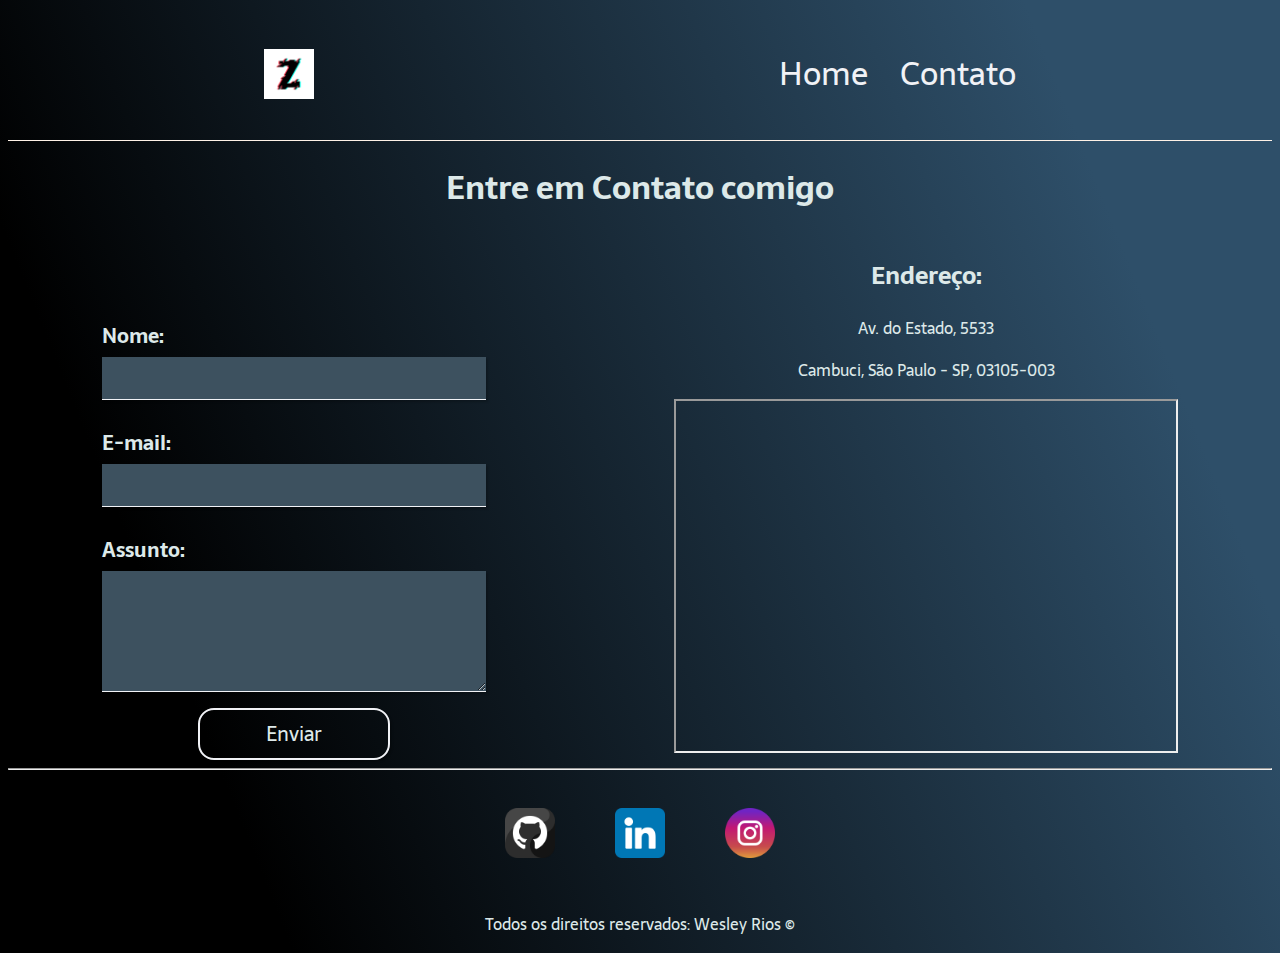
<file: contato.html>
<!DOCTYPE html>
<html lang="pt-BR">
    <head>
    <meta charset="UTF-8" />
    <meta name="viewport" content="width=device-width, initial-scale=1.0" />
    <title>Contato</title>
    <link rel="stylesheet" href="./css/style.css" />
    </head>
    <body>
    <nav class="cabecalho">
    <img
        class="cabecalho-imagem tm-social"
        src="./assets/img/logotipoZ.jpg"
        alt="logotipoZ"
    />
    <ul class="menu cabecalho-menu">
        <li>
            <a href="index.html" class="links cabecalho-menu-item">Home</a>
        </li>
        <li>
            <a href="contato.html" class="links cabecalho-menu-item">Contato</a>
        </li>
        </ul>
    </nav>

    <main class="conteudo">
    <h1 class="center fonte">Entre em Contato comigo</h1>

    <div class="contato container">
        <form>
        <div class="campo fonte">
            <label for="nome">Nome:</label>
            <input type="text" id="nome" onkeyup="validarNome()">
            <div id="txtNome"> <br> </div>
        </div>

        <div class="campo fonte">
            <label for="email">E-mail:</label>
            <input type="email" id="email" onkeyup="validarEmail()">
            <div id="txtEmail"> <br> </div>
        </div>

        <div class="campo fonte">
            <label for="assunto">Assunto:</label>
            <textarea name="assunto" id="assunto" cols="40" rows="4" onkeyup="validarAssunto()"></textarea>
            <div id="txtAssunto"></div>
        </div>

        <button class="fonte" onclick="enviar()">Enviar</button>
    </form>

    <div class="center fonte">
        <h2>Endereço:</h2>

        <p>Av. do Estado, 5533</p>
        <p>Cambuci, São Paulo - SP, 03105-003</p>

    <iframe
        src="https://www.google.com/maps/embed?pb=!1m18!1m12!1m3!1d3657.2939055765737!2d-46.61745428538397!3d-23.5578855673482!2m3!1f0!2f0!3f0!3m2!1i1024!2i768!4f13.1!3m3!1m2!1s0x94ce5905849aaa03%3A0xe65c7c6377054941!2sIta%C3%BA%20Unibanco%20Centro%20Tecnol%C3%B3gico!5e0!3m2!1spt-BR!2sbr!4v1641830143637!5m2!1spt-BR!2sbr"
        width="500"
        height="350"
        style="border: 3"
        allowfullscreen=""
        loading="lazy"
        id="mapa" onmousemove="mapaZoom()" onmouseout="mapaNormal()">
        </iframe>
    </div>
    </div>
    </main>

    <hr />
    <footer>
    <div class="container">
        <a href="https://github.com/Zarps" target="_blank">
        <img
            class="tm-social p-30"
            src="./assets/img/github.png"
            alt="Logo do github"
        />
        </a>

        <a href="https://www.linkedin.com/in/wesleyrioos/" target="_blank">
        <img
            class="tm-social p-30"
            src="./assets/img/linkedin.png"
            alt="Logo do Linkedin"
        />
        </a>

        <a href="https://www.instagram.com/wesleyrioos/" target="_blank">
        <img
            class="tm-social p-30"
            src="./assets/img/instagram.png"
            alt="Logo do Instagram"
        />
        </a>
    </div>

    <p class="center fonte">
        Todos os direitos reservados: Wesley Rios &copy
    </p>
    </footer>

    <script src="./js/script.js"></script>

</body>
</html>
</file>
<file: css/style.css>
/* estilos da pagina index.html */
@import url('https://fonts.googleapis.com/css2?family=Righteous&family=Sarala:wght@400;700&display=swap');

.center {
  text-align: center;
}

.cabecalho {
  display: flex;
  flex-direction: row;
  align-items: center;
  justify-content: space-around;
  padding: 24px;
}

.cabecalho-imagem {
  height: 72px;
}

.cabecalho-menu {
  display: flex;
  gap: 32px;
}

.cabecalho-menu-item {
  color: #fff2e7;
  font-weight: 400;
  font-size: 18px;
}

.foto {
  -webkit-box-shadow: inset -8px -10px 12px -4px rgba(95, 119, 138, 0.74);
  box-shadow: inset -8px -10px 12px -4px rgba(157, 164, 170, 0.74);
}

.conteudo {
    border-top: 0.4px solid #FFF2E7
}

#starwars {
  color: #ffc048;
  font-family: 'Righteous', cursive;
  font-weight: 400;
}

.fonte {
  color: rgb(221, 233, 233);
}

.justify {
  text-align: justify;
}

.container {
  display: flex;
  flex-flow: wrap;
  justify-content: center;
  align-items: center;
}
.p-30 {
  padding: 30px;
}

.br-50 {
  border-radius: 50%;
}

.wh {
  width: 350px;
  height: 350px;
}

.tm-social {
  width: 50px;
  height: 50px;
}

.mb-50 {
  margin-bottom: 50px;
}

/* estilos da pagina contato.html */
.menu {
  display: flex;
  justify-content: space-around;
  list-style: none;
}

.contato {
  display: flex;
  justify-content: space-around;
  align-items: flex-end;
}

.links {
  font-size: 2rem;
  text-decoration: none;
  color: #f1f2f6;
}

.links:hover {
  text-decoration: underline;
  color: #7b4881;
}

form {
  display: flex;
  flex-direction: column;
  align-items: center;
  width: 30vw;
}

.campo {
  display: flex;
  flex-direction: column;
  margin-bottom: 0 0 1rem 0;
  width: 100%;
}

.campo label {
  font-size: 1.275rem;
  font-weight: bold;
  margin-bottom: 5px;
}

.campo input,
.campo textarea {
  padding: 0.5rem;
  font-size: 1.0rem;
  border: 0;
  border-bottom: 1px solid #f1f2f6;
  box-shadow: 2px 2px 2px rgba(0, 0, 0, 0.2);
  background-color: #3d515f;
}

button {
  width: 50%;
  padding: 0.5rem;
  margin-top: 1rem;
  box-shadow: 2px 2px 2px rgba(0, 0, 0, 0.2);
  font-size: 1.25rem;
  border-radius: 1rem;
  border: 2px solid #f1f2f6;
  background: transparent;
  transition: 0.3s;
}

button:hover {
  background: #7b4881;
}

body {
  background-color: #1e272e;
  background: linear-gradient(68.15deg, #000000 17.62%, #2e4f69 84.61%);
}

* {
    padding: 0;
    font-family: "Sarala", sans-serif;
    text-decoration: none;
}
</file>
